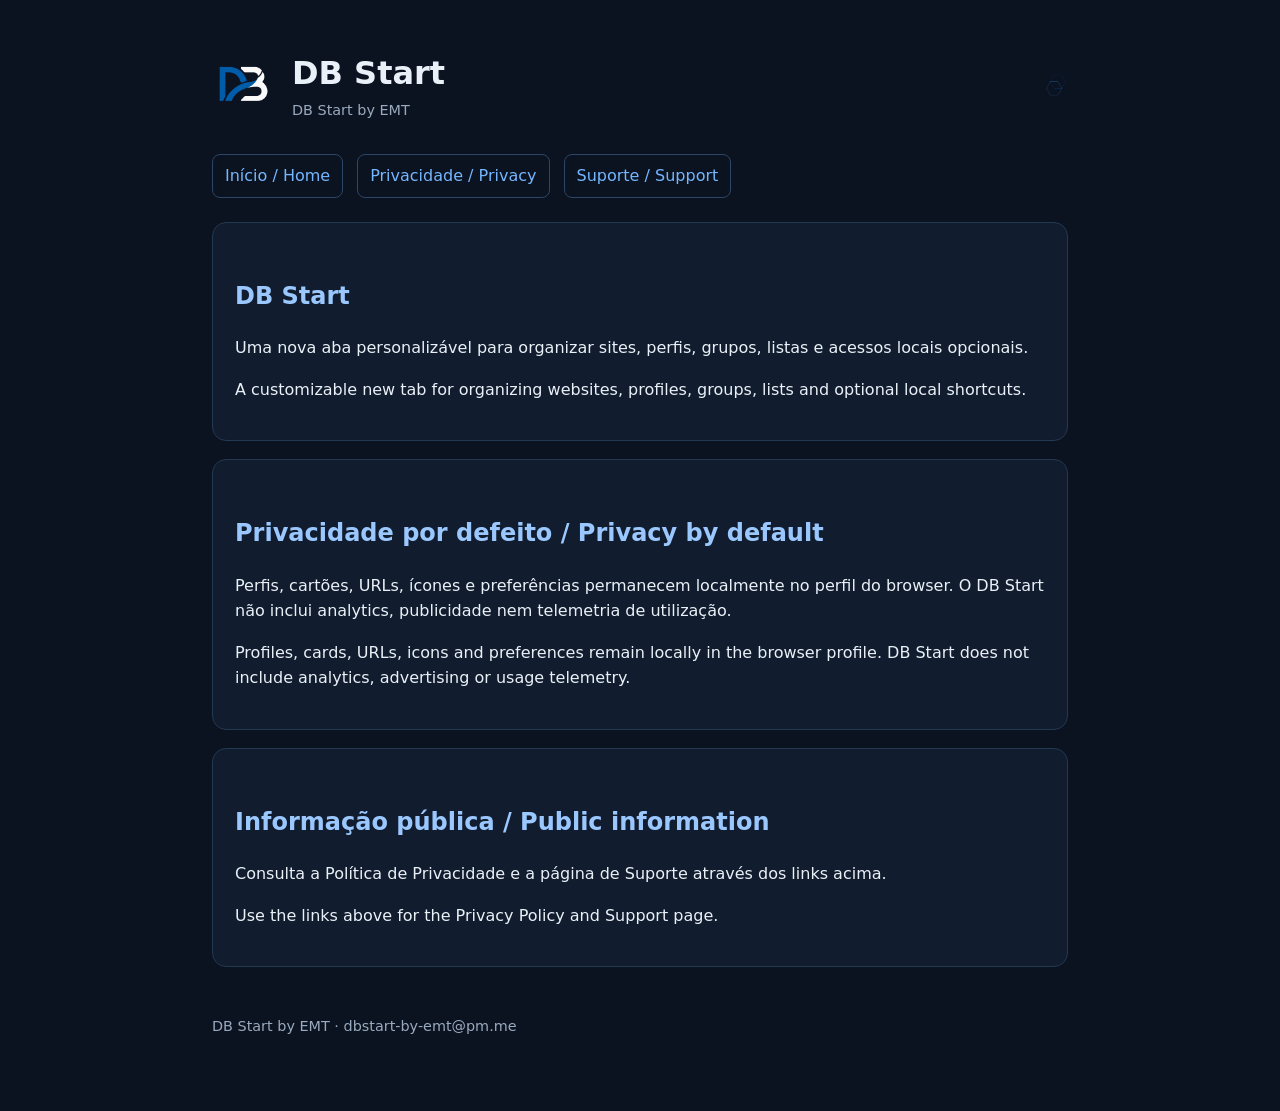
<file: index.html>
<!doctype html>
<html lang="pt-PT">
<head>
  <meta charset="utf-8">
  <meta name="viewport" content="width=device-width,initial-scale=1">
  <title>DB Start — by EMT</title>
  <meta name="description" content="DB Start — nova aba personalizável / customizable new tab by EMT">
  <meta name="robots" content="index,follow">
  <link rel="stylesheet" href="style.css">
</head>
<body><main>
<header><img class="brand" src="assets/db-icon-dark.png" alt="DB Start"><div><h1>DB Start</h1><div class="lang">DB Start by EMT</div></div><img class="emt" src="assets/emt-logo-transparent.png" alt="EMT"></header>
<nav><a href="index.html" aria-current="page">Início / Home</a><a href="privacy.html">Privacidade / Privacy</a><a href="support.html">Suporte / Support</a></nav>
<div class="card"><h2>DB Start</h2><p>Uma nova aba personalizável para organizar sites, perfis, grupos, listas e acessos locais opcionais.</p><p lang="en">A customizable new tab for organizing websites, profiles, groups, lists and optional local shortcuts.</p></div>
<div class="card"><h2>Privacidade por defeito / Privacy by default</h2><p>Perfis, cartões, URLs, ícones e preferências permanecem localmente no perfil do browser. O DB Start não inclui analytics, publicidade nem telemetria de utilização.</p><p lang="en">Profiles, cards, URLs, icons and preferences remain locally in the browser profile. DB Start does not include analytics, advertising or usage telemetry.</p></div>
<div class="card"><h2>Informação pública / Public information</h2><p>Consulta a Política de Privacidade e a página de Suporte através dos links acima.</p><p lang="en">Use the links above for the Privacy Policy and Support page.</p></div>
<footer>DB Start by EMT · dbstart-by-emt@pm.me</footer>
</main></body></html>
</file>
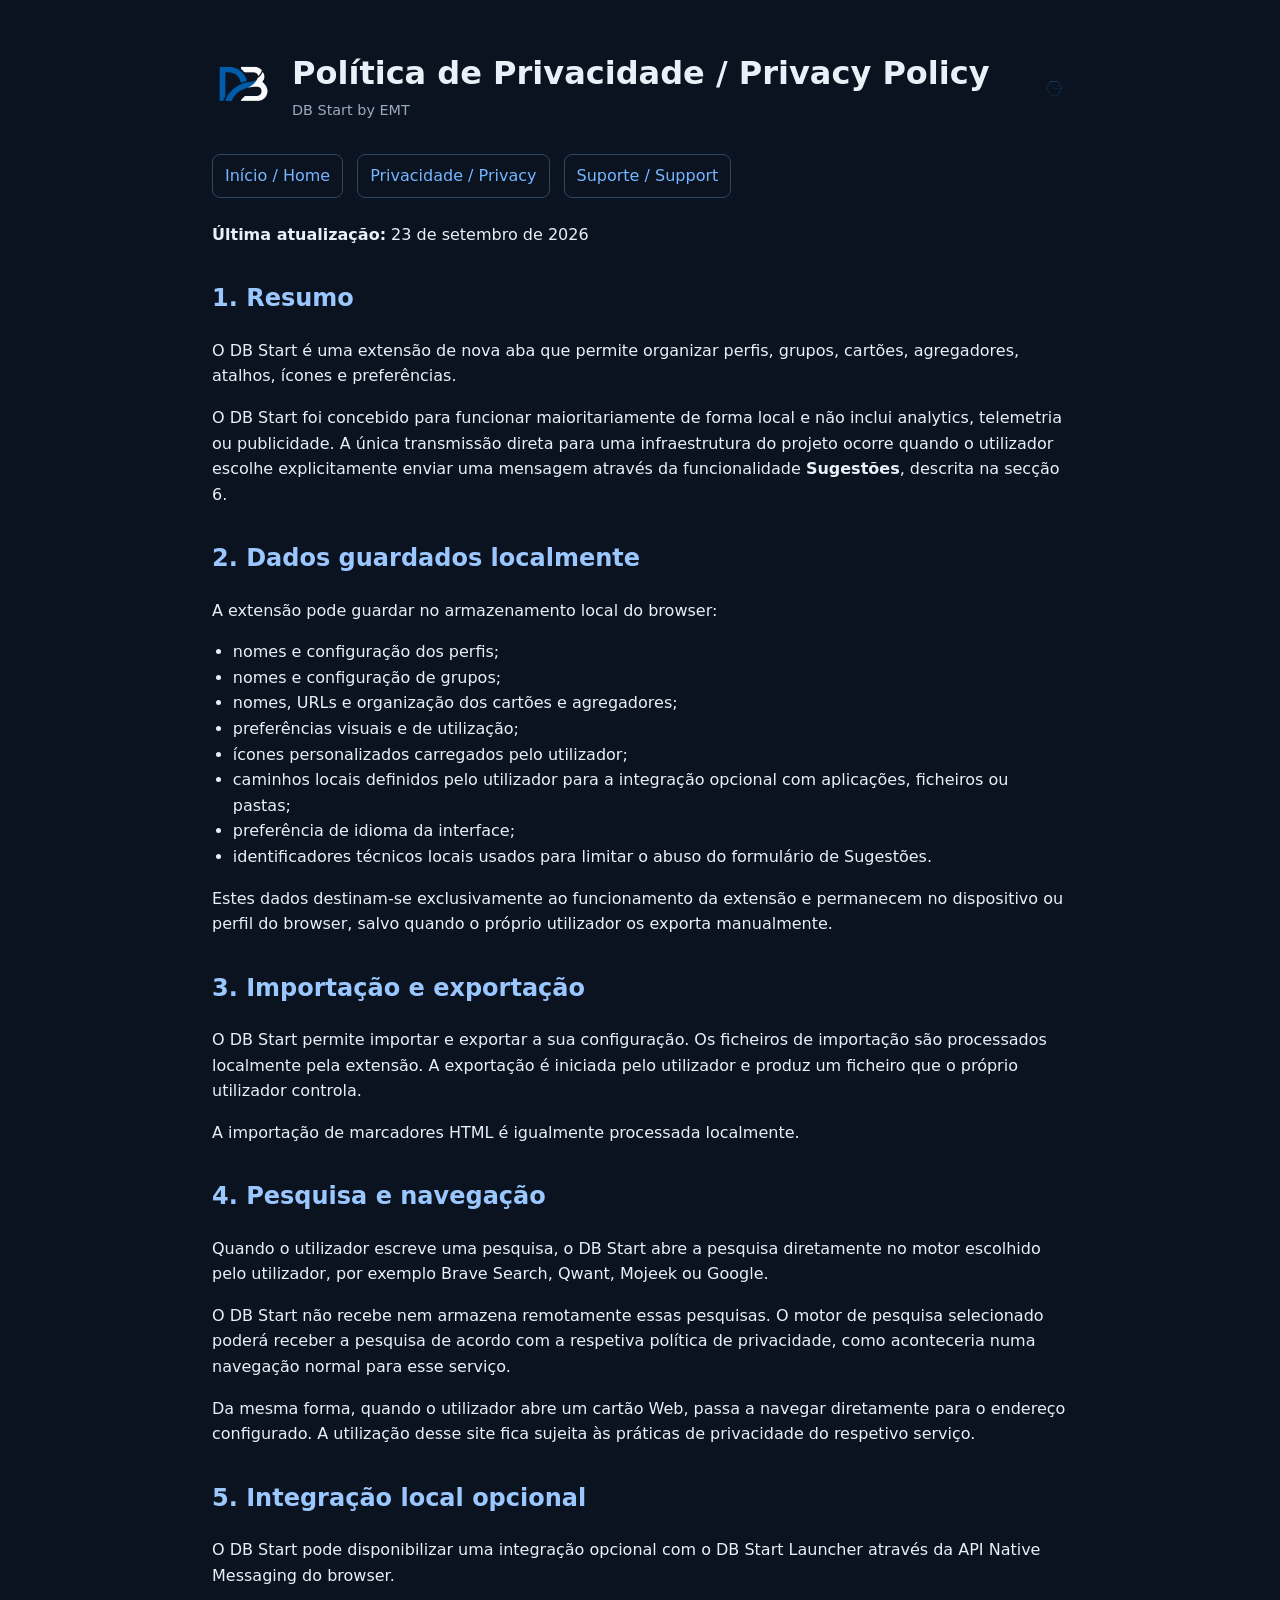
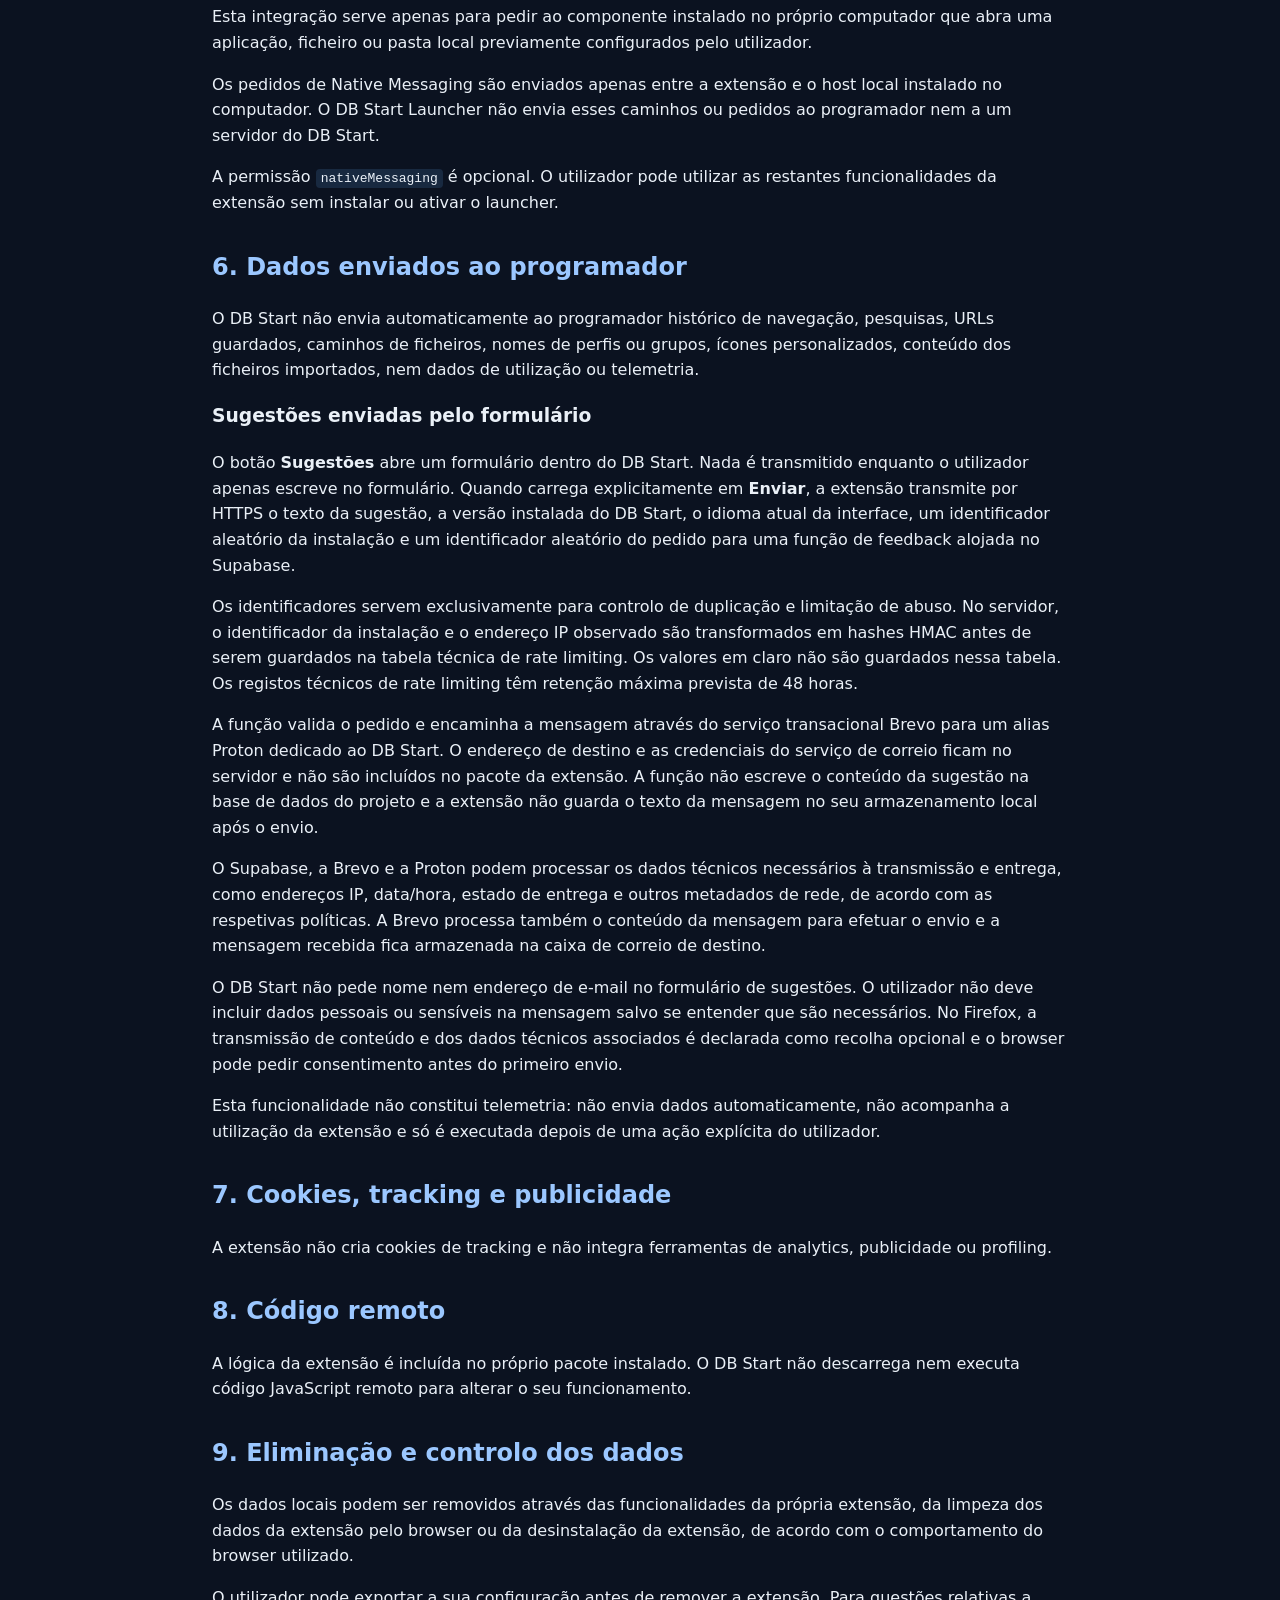
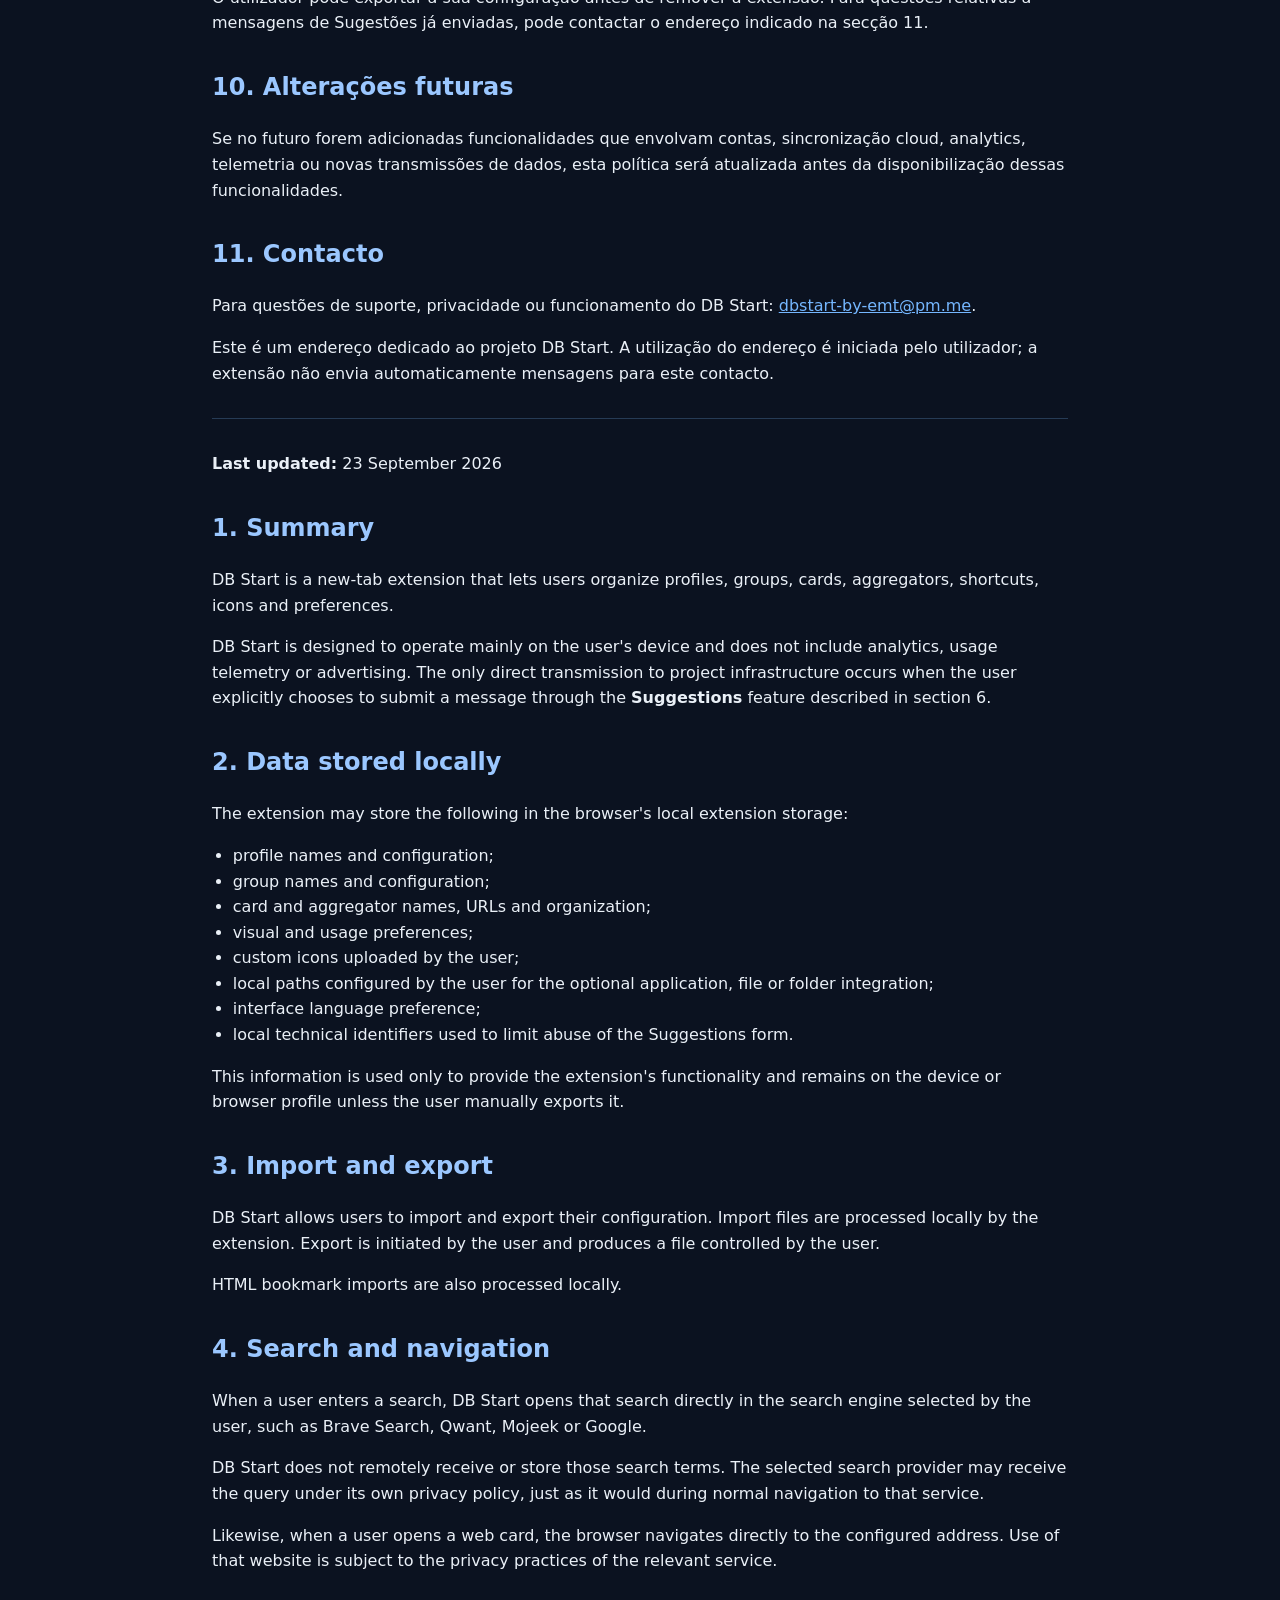
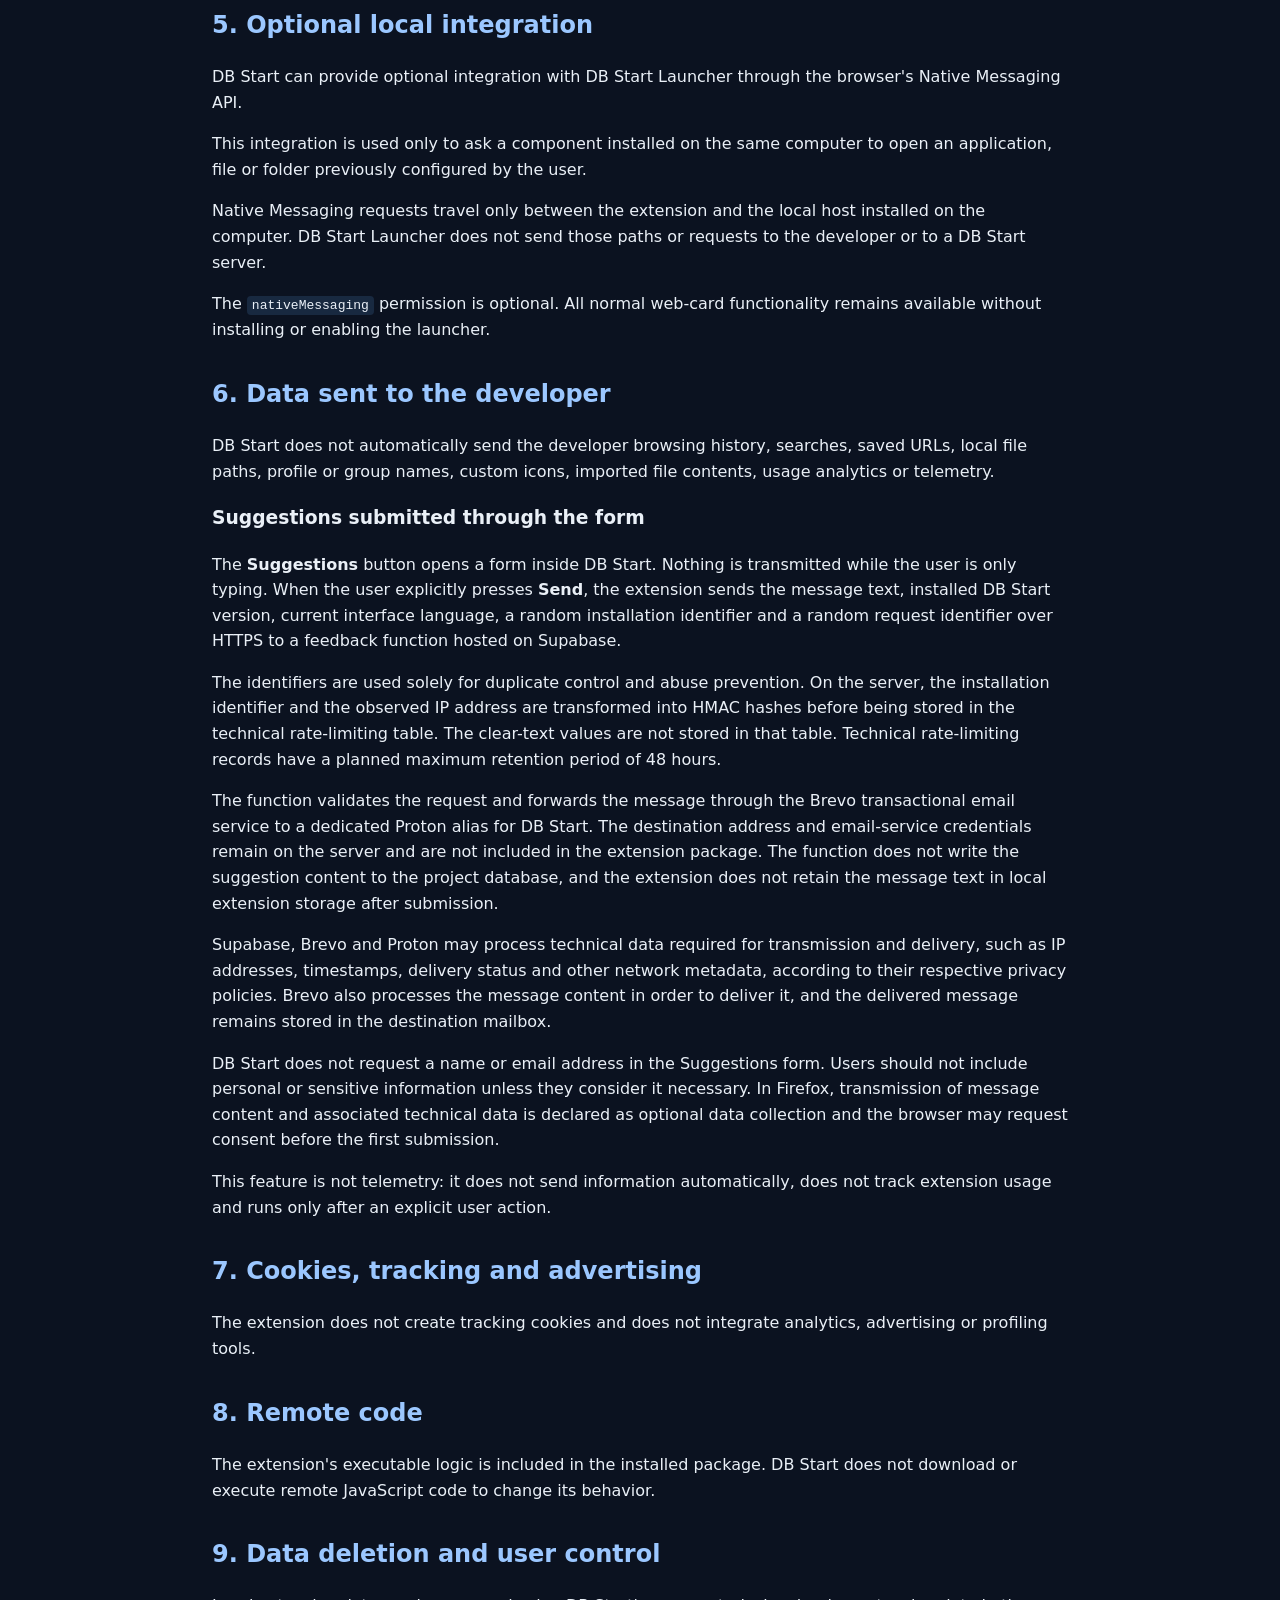
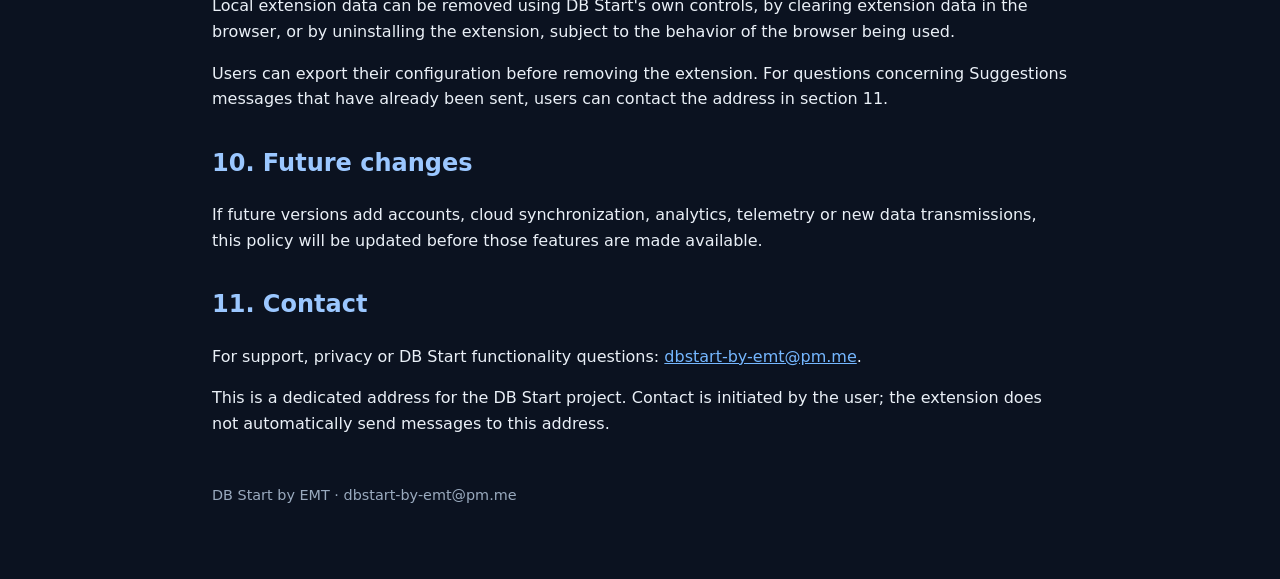
<file: privacy.html>
<!doctype html>
<html lang="pt-PT">
<head>
  <meta charset="utf-8">
  <meta name="viewport" content="width=device-width,initial-scale=1">
  <title>Política de Privacidade / Privacy Policy — DB Start</title>
  <meta name="description" content="Política de Privacidade / Privacy Policy do DB Start by EMT">
  <meta name="robots" content="index,follow">
  <link rel="stylesheet" href="style.css">
</head>
<body>
<main>
<header><img class="brand" src="assets/db-icon-dark.png" alt="DB Start"><div><h1>Política de Privacidade / Privacy Policy</h1><div class="lang">DB Start by EMT</div></div><img class="emt" src="assets/emt-logo-transparent.png" alt="EMT"></header>
<nav><a href="index.html">Início / Home</a><a href="privacy.html" aria-current="page">Privacidade / Privacy</a><a href="support.html">Suporte / Support</a></nav>

<section lang="pt-PT">
<p><strong>Última atualização:</strong> 23 de setembro de 2026</p>
<h2>1. Resumo</h2>
<p>O DB Start é uma extensão de nova aba que permite organizar perfis, grupos, cartões, agregadores, atalhos, ícones e preferências.</p>
<p>O DB Start foi concebido para funcionar maioritariamente de forma local e não inclui analytics, telemetria ou publicidade. A única transmissão direta para uma infraestrutura do projeto ocorre quando o utilizador escolhe explicitamente enviar uma mensagem através da funcionalidade <strong>Sugestões</strong>, descrita na secção 6.</p>

<h2>2. Dados guardados localmente</h2>
<p>A extensão pode guardar no armazenamento local do browser:</p>
<ul><li>nomes e configuração dos perfis;</li><li>nomes e configuração de grupos;</li><li>nomes, URLs e organização dos cartões e agregadores;</li><li>preferências visuais e de utilização;</li><li>ícones personalizados carregados pelo utilizador;</li><li>caminhos locais definidos pelo utilizador para a integração opcional com aplicações, ficheiros ou pastas;</li><li>preferência de idioma da interface;</li><li>identificadores técnicos locais usados para limitar o abuso do formulário de Sugestões.</li></ul>
<p>Estes dados destinam-se exclusivamente ao funcionamento da extensão e permanecem no dispositivo ou perfil do browser, salvo quando o próprio utilizador os exporta manualmente.</p>

<h2>3. Importação e exportação</h2>
<p>O DB Start permite importar e exportar a sua configuração. Os ficheiros de importação são processados localmente pela extensão. A exportação é iniciada pelo utilizador e produz um ficheiro que o próprio utilizador controla.</p>
<p>A importação de marcadores HTML é igualmente processada localmente.</p>

<h2>4. Pesquisa e navegação</h2>
<p>Quando o utilizador escreve uma pesquisa, o DB Start abre a pesquisa diretamente no motor escolhido pelo utilizador, por exemplo Brave Search, Qwant, Mojeek ou Google.</p>
<p>O DB Start não recebe nem armazena remotamente essas pesquisas. O motor de pesquisa selecionado poderá receber a pesquisa de acordo com a respetiva política de privacidade, como aconteceria numa navegação normal para esse serviço.</p>
<p>Da mesma forma, quando o utilizador abre um cartão Web, passa a navegar diretamente para o endereço configurado. A utilização desse site fica sujeita às práticas de privacidade do respetivo serviço.</p>

<h2>5. Integração local opcional</h2>
<p>O DB Start pode disponibilizar uma integração opcional com o DB Start Launcher através da API Native Messaging do browser.</p>
<p>Esta integração serve apenas para pedir ao componente instalado no próprio computador que abra uma aplicação, ficheiro ou pasta local previamente configurados pelo utilizador.</p>
<p>Os pedidos de Native Messaging são enviados apenas entre a extensão e o host local instalado no computador. O DB Start Launcher não envia esses caminhos ou pedidos ao programador nem a um servidor do DB Start.</p>
<p>A permissão <code>nativeMessaging</code> é opcional. O utilizador pode utilizar as restantes funcionalidades da extensão sem instalar ou ativar o launcher.</p>

<h2>6. Dados enviados ao programador</h2>
<p>O DB Start não envia automaticamente ao programador histórico de navegação, pesquisas, URLs guardados, caminhos de ficheiros, nomes de perfis ou grupos, ícones personalizados, conteúdo dos ficheiros importados, nem dados de utilização ou telemetria.</p>

<h3>Sugestões enviadas pelo formulário</h3>
<p>O botão <strong>Sugestões</strong> abre um formulário dentro do DB Start. Nada é transmitido enquanto o utilizador apenas escreve no formulário. Quando carrega explicitamente em <strong>Enviar</strong>, a extensão transmite por HTTPS o texto da sugestão, a versão instalada do DB Start, o idioma atual da interface, um identificador aleatório da instalação e um identificador aleatório do pedido para uma função de feedback alojada no Supabase.</p>
<p>Os identificadores servem exclusivamente para controlo de duplicação e limitação de abuso. No servidor, o identificador da instalação e o endereço IP observado são transformados em hashes HMAC antes de serem guardados na tabela técnica de rate limiting. Os valores em claro não são guardados nessa tabela. Os registos técnicos de rate limiting têm retenção máxima prevista de 48 horas.</p>
<p>A função valida o pedido e encaminha a mensagem através do serviço transacional Brevo para um alias Proton dedicado ao DB Start. O endereço de destino e as credenciais do serviço de correio ficam no servidor e não são incluídos no pacote da extensão. A função não escreve o conteúdo da sugestão na base de dados do projeto e a extensão não guarda o texto da mensagem no seu armazenamento local após o envio.</p>
<p>O Supabase, a Brevo e a Proton podem processar os dados técnicos necessários à transmissão e entrega, como endereços IP, data/hora, estado de entrega e outros metadados de rede, de acordo com as respetivas políticas. A Brevo processa também o conteúdo da mensagem para efetuar o envio e a mensagem recebida fica armazenada na caixa de correio de destino.</p>
<p>O DB Start não pede nome nem endereço de e-mail no formulário de sugestões. O utilizador não deve incluir dados pessoais ou sensíveis na mensagem salvo se entender que são necessários. No Firefox, a transmissão de conteúdo e dos dados técnicos associados é declarada como recolha opcional e o browser pode pedir consentimento antes do primeiro envio.</p>
<p>Esta funcionalidade não constitui telemetria: não envia dados automaticamente, não acompanha a utilização da extensão e só é executada depois de uma ação explícita do utilizador.</p>

<h2>7. Cookies, tracking e publicidade</h2>
<p>A extensão não cria cookies de tracking e não integra ferramentas de analytics, publicidade ou profiling.</p>

<h2>8. Código remoto</h2>
<p>A lógica da extensão é incluída no próprio pacote instalado. O DB Start não descarrega nem executa código JavaScript remoto para alterar o seu funcionamento.</p>

<h2>9. Eliminação e controlo dos dados</h2>
<p>Os dados locais podem ser removidos através das funcionalidades da própria extensão, da limpeza dos dados da extensão pelo browser ou da desinstalação da extensão, de acordo com o comportamento do browser utilizado.</p>
<p>O utilizador pode exportar a sua configuração antes de remover a extensão. Para questões relativas a mensagens de Sugestões já enviadas, pode contactar o endereço indicado na secção 11.</p>

<h2>10. Alterações futuras</h2>
<p>Se no futuro forem adicionadas funcionalidades que envolvam contas, sincronização cloud, analytics, telemetria ou novas transmissões de dados, esta política será atualizada antes da disponibilização dessas funcionalidades.</p>

<h2>11. Contacto</h2>
<p>Para questões de suporte, privacidade ou funcionamento do DB Start: <a href="mailto:dbstart-by-emt@pm.me">dbstart-by-emt@pm.me</a>.</p>
<p>Este é um endereço dedicado ao projeto DB Start. A utilização do endereço é iniciada pelo utilizador; a extensão não envia automaticamente mensagens para este contacto.</p>
</section>

<hr>

<section lang="en">
<p><strong>Last updated:</strong> 23 September 2026</p>
<h2>1. Summary</h2>
<p>DB Start is a new-tab extension that lets users organize profiles, groups, cards, aggregators, shortcuts, icons and preferences.</p>
<p>DB Start is designed to operate mainly on the user's device and does not include analytics, usage telemetry or advertising. The only direct transmission to project infrastructure occurs when the user explicitly chooses to submit a message through the <strong>Suggestions</strong> feature described in section 6.</p>

<h2>2. Data stored locally</h2>
<p>The extension may store the following in the browser's local extension storage:</p>
<ul><li>profile names and configuration;</li><li>group names and configuration;</li><li>card and aggregator names, URLs and organization;</li><li>visual and usage preferences;</li><li>custom icons uploaded by the user;</li><li>local paths configured by the user for the optional application, file or folder integration;</li><li>interface language preference;</li><li>local technical identifiers used to limit abuse of the Suggestions form.</li></ul>
<p>This information is used only to provide the extension's functionality and remains on the device or browser profile unless the user manually exports it.</p>

<h2>3. Import and export</h2>
<p>DB Start allows users to import and export their configuration. Import files are processed locally by the extension. Export is initiated by the user and produces a file controlled by the user.</p>
<p>HTML bookmark imports are also processed locally.</p>

<h2>4. Search and navigation</h2>
<p>When a user enters a search, DB Start opens that search directly in the search engine selected by the user, such as Brave Search, Qwant, Mojeek or Google.</p>
<p>DB Start does not remotely receive or store those search terms. The selected search provider may receive the query under its own privacy policy, just as it would during normal navigation to that service.</p>
<p>Likewise, when a user opens a web card, the browser navigates directly to the configured address. Use of that website is subject to the privacy practices of the relevant service.</p>

<h2>5. Optional local integration</h2>
<p>DB Start can provide optional integration with DB Start Launcher through the browser's Native Messaging API.</p>
<p>This integration is used only to ask a component installed on the same computer to open an application, file or folder previously configured by the user.</p>
<p>Native Messaging requests travel only between the extension and the local host installed on the computer. DB Start Launcher does not send those paths or requests to the developer or to a DB Start server.</p>
<p>The <code>nativeMessaging</code> permission is optional. All normal web-card functionality remains available without installing or enabling the launcher.</p>

<h2>6. Data sent to the developer</h2>
<p>DB Start does not automatically send the developer browsing history, searches, saved URLs, local file paths, profile or group names, custom icons, imported file contents, usage analytics or telemetry.</p>

<h3>Suggestions submitted through the form</h3>
<p>The <strong>Suggestions</strong> button opens a form inside DB Start. Nothing is transmitted while the user is only typing. When the user explicitly presses <strong>Send</strong>, the extension sends the message text, installed DB Start version, current interface language, a random installation identifier and a random request identifier over HTTPS to a feedback function hosted on Supabase.</p>
<p>The identifiers are used solely for duplicate control and abuse prevention. On the server, the installation identifier and the observed IP address are transformed into HMAC hashes before being stored in the technical rate-limiting table. The clear-text values are not stored in that table. Technical rate-limiting records have a planned maximum retention period of 48 hours.</p>
<p>The function validates the request and forwards the message through the Brevo transactional email service to a dedicated Proton alias for DB Start. The destination address and email-service credentials remain on the server and are not included in the extension package. The function does not write the suggestion content to the project database, and the extension does not retain the message text in local extension storage after submission.</p>
<p>Supabase, Brevo and Proton may process technical data required for transmission and delivery, such as IP addresses, timestamps, delivery status and other network metadata, according to their respective privacy policies. Brevo also processes the message content in order to deliver it, and the delivered message remains stored in the destination mailbox.</p>
<p>DB Start does not request a name or email address in the Suggestions form. Users should not include personal or sensitive information unless they consider it necessary. In Firefox, transmission of message content and associated technical data is declared as optional data collection and the browser may request consent before the first submission.</p>
<p>This feature is not telemetry: it does not send information automatically, does not track extension usage and runs only after an explicit user action.</p>

<h2>7. Cookies, tracking and advertising</h2>
<p>The extension does not create tracking cookies and does not integrate analytics, advertising or profiling tools.</p>

<h2>8. Remote code</h2>
<p>The extension's executable logic is included in the installed package. DB Start does not download or execute remote JavaScript code to change its behavior.</p>

<h2>9. Data deletion and user control</h2>
<p>Local extension data can be removed using DB Start's own controls, by clearing extension data in the browser, or by uninstalling the extension, subject to the behavior of the browser being used.</p>
<p>Users can export their configuration before removing the extension. For questions concerning Suggestions messages that have already been sent, users can contact the address in section 11.</p>

<h2>10. Future changes</h2>
<p>If future versions add accounts, cloud synchronization, analytics, telemetry or new data transmissions, this policy will be updated before those features are made available.</p>

<h2>11. Contact</h2>
<p>For support, privacy or DB Start functionality questions: <a href="mailto:dbstart-by-emt@pm.me">dbstart-by-emt@pm.me</a>.</p>
<p>This is a dedicated address for the DB Start project. Contact is initiated by the user; the extension does not automatically send messages to this address.</p>
</section>
<footer>DB Start by EMT · dbstart-by-emt@pm.me</footer>
</main>
</body>
</html>
</file>
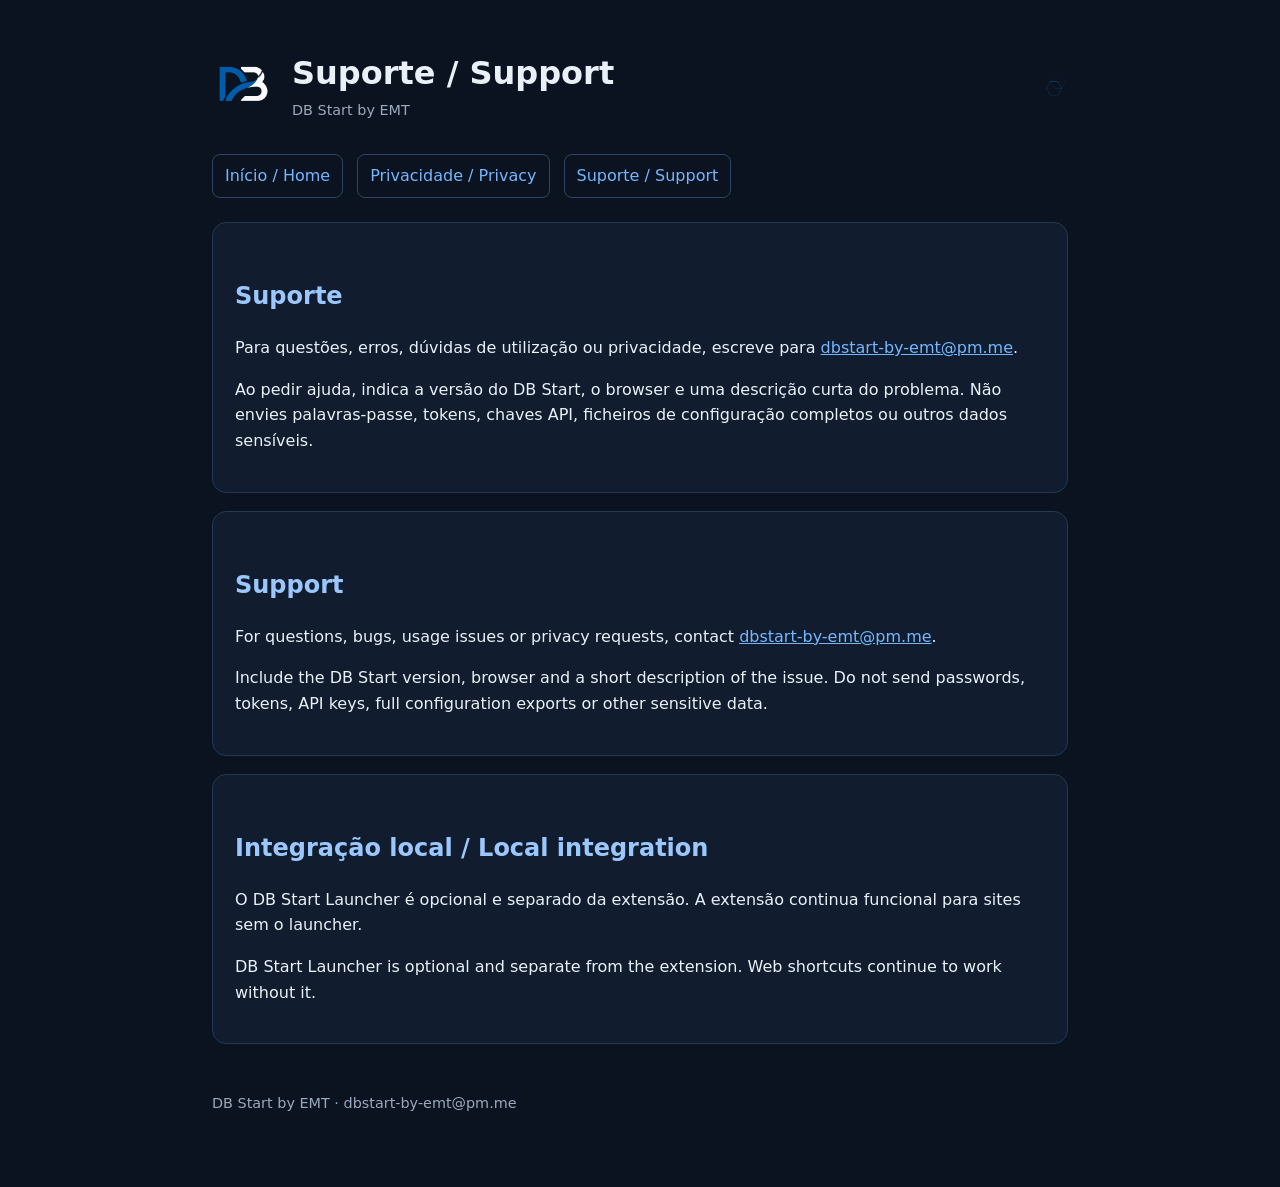
<file: support.html>
<!doctype html>
<html lang="pt-PT"><head><meta charset="utf-8"><meta name="viewport" content="width=device-width,initial-scale=1"><title>Suporte / Support — DB Start</title><meta name="description" content="Suporte / Support do DB Start by EMT"><meta name="robots" content="index,follow"><link rel="stylesheet" href="style.css"></head>
<body><main><header><img class="brand" src="assets/db-icon-dark.png" alt="DB Start"><div><h1>Suporte / Support</h1><div class="lang">DB Start by EMT</div></div><img class="emt" src="assets/emt-logo-transparent.png" alt="EMT"></header><nav><a href="index.html">Início / Home</a><a href="privacy.html">Privacidade / Privacy</a><a href="support.html" aria-current="page">Suporte / Support</a></nav>
<div class="card"><h2>Suporte</h2><p>Para questões, erros, dúvidas de utilização ou privacidade, escreve para <a href="mailto:dbstart-by-emt@pm.me">dbstart-by-emt@pm.me</a>.</p><p>Ao pedir ajuda, indica a versão do DB Start, o browser e uma descrição curta do problema. Não envies palavras-passe, tokens, chaves API, ficheiros de configuração completos ou outros dados sensíveis.</p></div>
<div class="card" lang="en"><h2>Support</h2><p>For questions, bugs, usage issues or privacy requests, contact <a href="mailto:dbstart-by-emt@pm.me">dbstart-by-emt@pm.me</a>.</p><p>Include the DB Start version, browser and a short description of the issue. Do not send passwords, tokens, API keys, full configuration exports or other sensitive data.</p></div>
<div class="card"><h2>Integração local / Local integration</h2><p>O DB Start Launcher é opcional e separado da extensão. A extensão continua funcional para sites sem o launcher.</p><p lang="en">DB Start Launcher is optional and separate from the extension. Web shortcuts continue to work without it.</p></div>
<footer>DB Start by EMT · dbstart-by-emt@pm.me</footer></main></body></html>
</file>
<file: style.css>
*{box-sizing:border-box}body{margin:0;font-family:system-ui,-apple-system,Segoe UI,Roboto,sans-serif;background:#0b1220;color:#eaf0f7;line-height:1.6}main{max-width:900px;margin:0 auto;padding:48px 22px 72px}header{display:flex;align-items:center;gap:16px;margin-bottom:32px}.brand{width:64px;height:64px;object-fit:contain}.emt{height:24px;width:auto;margin-left:auto}h1{margin:0;font-size:2rem}h2{margin-top:2rem;color:#9bc7ff}a{color:#75b7ff}nav{display:flex;gap:14px;flex-wrap:wrap;margin:24px 0}nav a{padding:8px 12px;border:1px solid #2c4665;border-radius:8px;text-decoration:none}.card{background:#111d2e;border:1px solid #233852;border-radius:14px;padding:22px;margin:18px 0}code{background:#182940;padding:2px 5px;border-radius:4px}footer{margin-top:48px;color:#9aaabe;font-size:.9rem}ul{padding-left:1.3rem}hr{border:0;border-top:1px solid #263b55;margin:32px 0}.lang{font-size:.9rem;color:#9aaabe}
</file>
